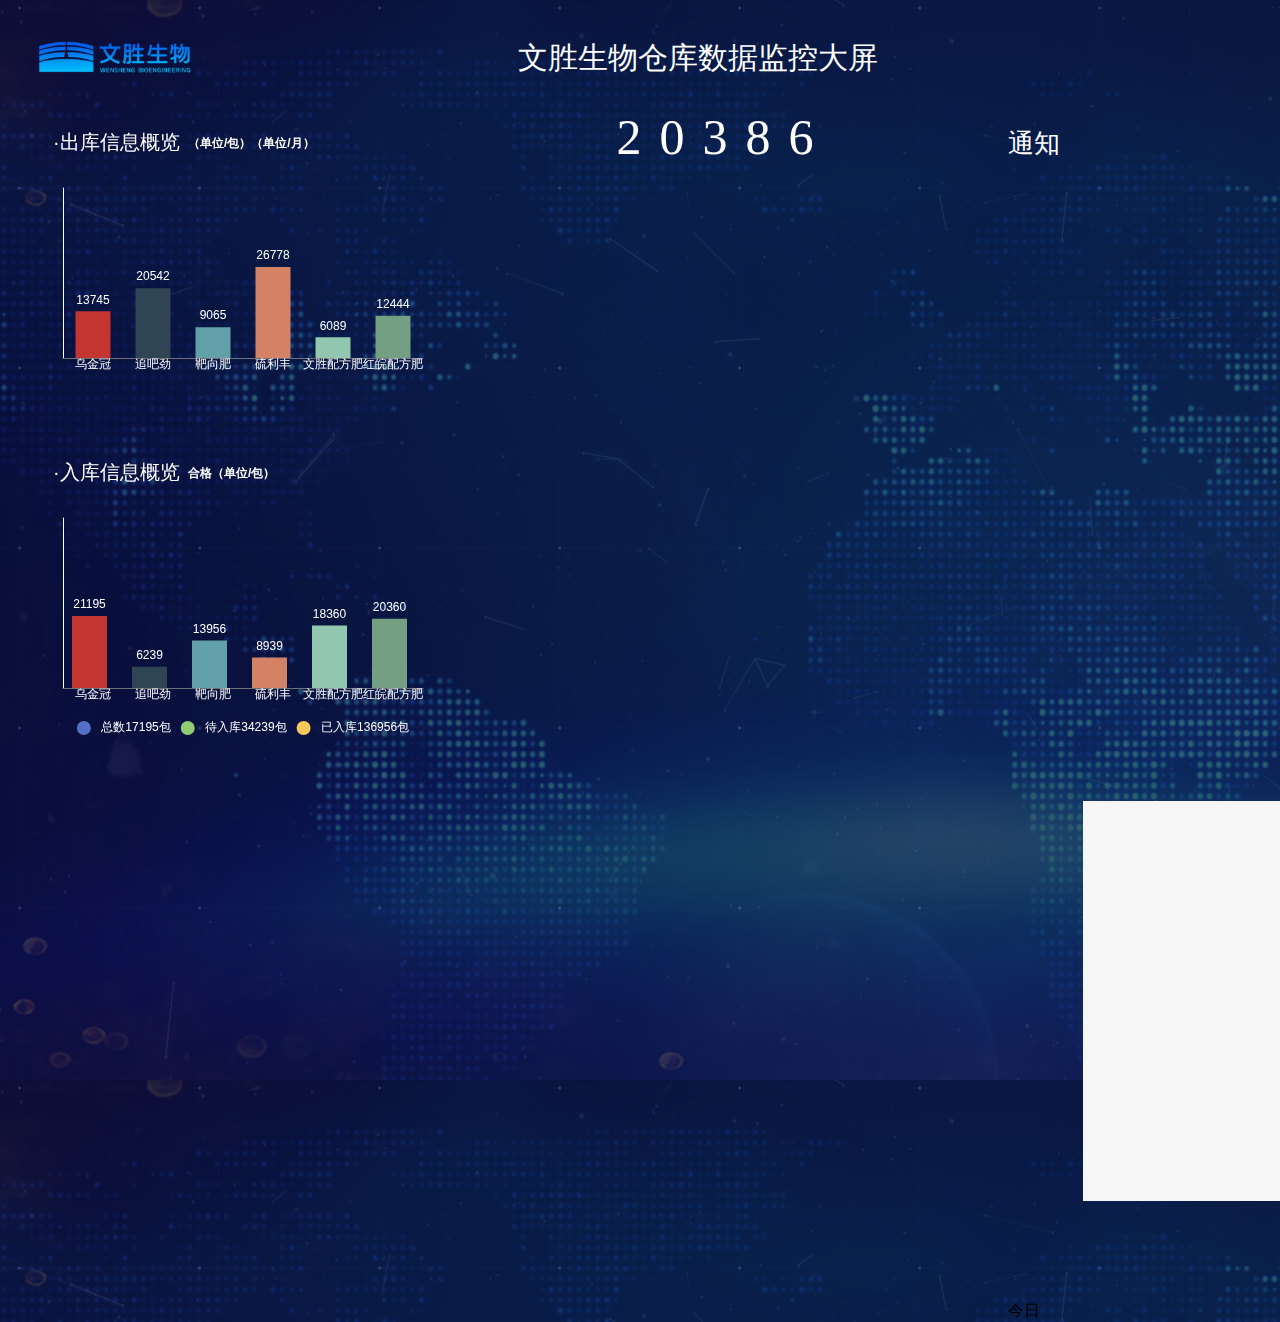
<file: index.html>
<!DOCTYPE html>
<html lang="en">

<head>
    <meta charset="UTF-8">
    <meta name="viewport" content="width=device-width, initial-scale=1.0">
    <title>Big screen</title>
    <script src="static/js/script.js"></script>
    <script src="static/js/echarts.min.js"></script>
    <script src="static/js/jquery-1.8.3.min.js"></script>
    <script src="static/js/jquery.liMarquee.js"></script>
    <link rel="stylesheet" href="static/css/style.css">
    <link rel="stylesheet" href="static/css/liMarquee.css">
    
    <style>
        .dowebok {
            width: 350px;
            height: 400px;
            margin: 100px auto;
            font-size: 14px;
        }

        .dowebok ul {
            margin: 0;
            line-height: 30px;
        }

        .dowebok a {
            color: #333;
            text-decoration: none;
        }

        .dowebok a:hover {
            text-decoration: underline;
        }
    </style>
</head>

<body>
    <div class="container">
        <div class="top">
            <img src='static/img/title.jpg' id='icon' />
            <div class="title">文胜生物仓库数据监控大屏</div>
        </div>
        <div class="context">
            <div class="left">
                <div id="table_frist"></div>
                <div id="table_second"></div>
            </div>
            <div class="middle">
                <div class="number">
                    <ul>
                        <li>2</li>
                        <li>0</li>
                        <li>3</li>
                        <li>8</li>
                        <li>6</li>
                    </ul>
                </div>
                <!-- <img src="static//img/earthsmall.jpg" alt="" /> -->
                <div class="message_table"></div>
            </div>
            <div class="right">
                <div class="little">通知</div>
                <div class="dowebok">
                    <ul>
                        <li><a href="">Smoothslides – 可平移的jQuery幻灯片插件</a></li>
                        <li><a href="">jQuery全屏滚动插件fullPage.js</a></li>
                        <li><a href="">WOW.js – 让页面滚动更有趣</a></li>
                        <li><a href="">让IE7 IE8支持CSS3 background-size属性</a></li>
                        <li><a href="">shCircleLoader – jQuery Loading效果插件</a></li>

                    </ul>
                </div>
                <div class="data">今日</div>
            </div>
        </div>
    </div>
    <script type="text/javascript">
        // 基于准备好的dom，初始化echarts实例
        var myChart_frist = echarts.init(document.getElementById('table_frist'));
        // console.log(document.getElementById('table_frist'));
        // 指定图表的配置项和数据
        var option_frist = {
            //标题
            title: [{
                text: '·出库信息概览',//主标题
                left: 30,
                textStyle: {
                    color: 'white',
                    fontSize: 20,
                    fontStyle: "normal",
                    fontFamily: "sans-serif",
                    fontWeight: "normal",
                },
            }, {
                text: '（单位/包）（单位/月）',//副标题
                left: 130,
                top: 10,
                textStyle: {
                    color: 'white',
                    fontSize: 12,
                },
                padding: [0, 0, 10, 40] //标题位置
            }],
            //legend  标题旁边有个小字

            legend: {
                type: 'plain',  // 图列类型，默认为 'plain'
                top: '1%',  // 图列相对容器的位置 top\bottom\left\right
                height: "100",
                orient: 'horizontal',
                padding: [260, 0, 0, 0],
                selected: {
                    // '销量': true  // 图列选择，图形加载出来会显示选择的图列，默认为true
                },
                textStyle: {  // 图列内容样式
                    color: 'white',  // 字体颜色
                    // backgroundColor: 'black'  // 字体背景色
                },
                tooltip: {  // 图列提示框，默认不显示
                    show: true,
                    trigger: 'axis',
                    // color: 'red'
                },
            },

            // ---  提示框 ----
            tooltip: {
                show: true,   // 是否显示提示框，默认为true
                // trigger: 'item', // 数据项图形触发
                axisPointer: {   // 指示样式
                    // type: 'shadow',
                    // axis: 'auto'
                },
                // padding: 5,
                textStyle: {   // 提示框内容的样式
                    // color: '#fff'
                }
            },
            // ---- gird区域 ---
            // gird: {
            //     show: false,    // 是否显示直角坐标系网格
            //     top: 0,  // 相对位置 top\bottom\left\right
            //     containLabel: false, // gird 区域是否包含坐标轴的刻度标签
            //     tooltip: {
            //         show: false,
            //         trigger: 'item',   // 触发类型
            //         textStyle: {
            //             color: '#666'
            //         }
            //     }
            // },


            //X轴(横着那个)
            xAxis: {
                axisTick: {    // 坐标轴 刻度
                    show: false,  // 是否显示
                    inside: false,  // 是否朝内
                    length: 2,     // 长度
                    lineStyle: {   // 默认取轴线的样式
                        color: 'blue',
                        width: 1,
                        type: 'solid'
                    }
                },
                axisLabel: {    // 坐标轴标签
                    show: true,  // 是否显示
                    inside: false, // 是否朝内
                    interval: 0, //坐标轴刻度标签的显示间隔,可以设置成 0 强制显示所有标签。
                    rotate: 0, // 旋转角度
                    margin: 1, // 刻度标签与轴线之间的距离
                    color: 'white'  // 字体的颜色 
                },
                splitLine: {    // gird区域中的分割线
                    show: false,  // 是否显示
                    lineStyle: {
                        // color: 'red',
                        // width: 1,
                        // type: 'solid'
                    }
                },
                splitArea: {    // 网格区域
                    show: false  // 是否显示，默认为false,选true会有阴影,不透明
                },
                data: ["乌金冠", "追吧劲", "靶向肥", "硫利丰", "文胜配方肥", "红皖配方肥"]
            },

            //y轴

            yAxis: [{
                show: true,// 是否显示
                position: 'left',// y轴位置

                axisLine: { // 坐标轴 轴线
                    show: true,
                    symbol: ['none'],
                    // ----- 线 -------
                    lineStyle: {
                        color: 'white',
                        width: 1,
                        type: 'solid',
                    }
                },

                type: 'value',
                scale: true,
                max: 50000,
                min: 0,
                splitNumber: 1,
                boundaryGap: [0.2, 0.2],

                axisTick: {      // 坐标轴的刻度
                    show: false,    // 是否显示
                    inside: true,  // 是否朝内
                    length: 4,      // 长度
                    lineStyle: {
                        color: 'red',  // 默认取轴线的颜色
                        width: 1,
                        type: 'solid'
                    }
                },


                axisLabel: {      // 坐标轴的标签
                    show: false,    // 是否显示
                    inside: false,  // 是否朝内
                    rotate: 0,     // 旋转角度
                    margin: 8,     // 刻度标签与轴线之间的距离
                    color: 'blue',  // 默认标签的颜色
                },
                splitLine: {    // gird 区域中的分割线
                    show: false,   // 是否显示
                    lineStyle: {
                        color: '#666',
                        width: 1,
                        type: 'dashed'
                    }
                },
                splitArea: {     // 网格区域
                    show: false   // 是否显示，默认为false
                }
            }],

            //  -------   内容数据 -------
            series: [{
                name: '',
                type: 'bar',
                label: { // 图形上的文本标签
                    normal: {
                        show: true,
                        position: 'top',
                        rotate: 0,  // 旋转角度
                        color: 'white'
                    },
                },

                itemStyle: { // 图形的形状
                    normal: {
                        color: function (params) {
                            var colorList = ['#c23531', '#2f4554', '#61a0a8', '#d48265', '#91c7ae', '#749f83'];
                            return colorList[params.dataIndex]
                        }
                    },
                },
                barWidth: 35,//柱图宽度
                barCategoryGap: '5%',  // 柱形的间距
                data: [13745, 20542, 9065, 26778, 6089, 12444]
            }]
        };

        var myChart_second = echarts.init(document.getElementById('table_second'));
        // console.log(document.getElementById('table_second'));
        // 指定图表的配置项和数据
        var option_second = {
            //标题
            title: [{
                text: '·入库信息概览',//主标题
                left: 30,
                textStyle: {
                    color: 'white',
                    fontSize: 20,
                    fontStyle: "normal",
                    fontFamily: "sans-serif",
                    fontWeight: "normal",
                },
            }, {
                text: '合格（单位/包）',
                left: 130,
                top: 10,
                textStyle: {
                    color: 'white',
                    fontSize: 12,
                },
                padding: [0, 0, 10, 40] //标题位置
            }],
            //legend  标题旁边有个小字

            legend: {
                type: 'plain',  // 图列类型，默认为 'plain'
                top: '1%',  // 图列相对容器的位置 top\bottom\left\right
                height: "100",
                orient: 'horizontal',
                padding: [260, 0, 0, 0],
                selected: {
                    // '销量': true  // 图列选择，图形加载出来会显示选择的图列，默认为true
                },
                textStyle: {  // 图列内容样式
                    color: 'white',  // 字体颜色
                    // backgroundColor: 'black'  // 字体背景色
                },
                tooltip: {  // 图列提示框，默认不显示
                    show: true,
                    trigger: 'axis',
                    // color: 'red'
                },
                data: [   // 图列内容
                    {
                        name: '总数17195包',
                        icon: 'circle',
                        textStyle: {
                            color: 'white',  // 单独设置某一个图列的颜色
                        }
                    },
                    {
                        name: '待入库34239包',
                        icon: 'circle',
                        textStyle: {
                            color: 'white',  // 单独设置某一个图列的颜色
                        }
                    },
                    {
                        name: '已入库136956包',
                        icon: 'circle',
                        textStyle: {
                            color: 'white',  // 单独设置某一个图列的颜色
                        }
                    },
                ]
            },

            // ---  提示框 ----
            tooltip: {
                show: true,   // 是否显示提示框，默认为true
                // trigger: 'item', // 数据项图形触发
                axisPointer: {   // 指示样式
                    // type: 'shadow',
                    // axis: 'auto'
                },
                // padding: 5,
                textStyle: {   // 提示框内容的样式
                    // color: '#fff'
                }
            },
            // ---- gird区域 ---
            // gird: {
            //     show: false,    // 是否显示直角坐标系网格
            //     top: 0,  // 相对位置 top\bottom\left\right
            //     containLabel: false, // gird 区域是否包含坐标轴的刻度标签
            //     tooltip: {
            //         show: false,
            //         trigger: 'item',   // 触发类型
            //         textStyle: {
            //             color: '#666'
            //         }
            //     }
            // },


            //X轴(横着那个)
            xAxis: {
                axisTick: {    // 坐标轴 刻度
                    show: false,  // 是否显示
                    inside: false,  // 是否朝内
                    length: 2,     // 长度
                    lineStyle: {   // 默认取轴线的样式
                        color: 'blue',
                        width: 1,
                        type: 'solid'
                    }
                },
                axisLabel: {    // 坐标轴标签
                    show: true,  // 是否显示
                    inside: false, // 是否朝内
                    interval: 0, //坐标轴刻度标签的显示间隔,可以设置成 0 强制显示所有标签。
                    rotate: 0, // 旋转角度
                    margin: 1, // 刻度标签与轴线之间的距离
                    color: 'white'  // 字体的颜色 
                },
                splitLine: {    // gird区域中的分割线
                    show: false,  // 是否显示
                    lineStyle: {
                        // color: 'red',
                        // width: 1,
                        // type: 'solid'
                    }
                },
                splitArea: {    // 网格区域
                    show: false  // 是否显示，默认为false,选true会有阴影,不透明
                },
                data: ["乌金冠", "追吧劲", "靶向肥", "硫利丰", "文胜配方肥", "红皖配方肥"]
            },

            //y轴

            yAxis: [{
                show: true,// 是否显示
                position: 'left',// y轴位置

                axisLine: { // 坐标轴 轴线
                    show: true,
                    symbol: ['none'],
                    // ----- 线 -------
                    lineStyle: {
                        color: 'white',
                        width: 1,
                        type: 'solid',
                    }
                },

                type: 'value',
                scale: true,
                max: 50000,
                min: 0,
                splitNumber: 1,
                boundaryGap: [0.2, 0.2],

                axisTick: {      // 坐标轴的刻度
                    show: false,    // 是否显示
                    inside: true,  // 是否朝内
                    length: 4,      // 长度
                    lineStyle: {
                        color: 'red',  // 默认取轴线的颜色
                        width: 1,
                        type: 'solid'
                    }
                },


                axisLabel: {      // 坐标轴的标签
                    show: false,    // 是否显示
                    inside: false,  // 是否朝内
                    rotate: 0,     // 旋转角度
                    margin: 8,     // 刻度标签与轴线之间的距离
                    color: 'blue',  // 默认标签的颜色
                },
                splitLine: {    // gird 区域中的分割线
                    show: false,   // 是否显示
                    lineStyle: {
                        color: '#666',
                        width: 1,
                        type: 'dashed'
                    }
                },
                splitArea: {     // 网格区域
                    show: false   // 是否显示，默认为false
                }
            }],

            //  -------   内容数据 -------
            series: [{
                name: '总数17195包',
                type: 'bar',
                label: { // 图形上的文本标签
                    normal: {
                        show: true,
                        position: 'top',
                        rotate: 0,  // 旋转角度
                        color: 'white'
                    },
                },

                itemStyle: { // 图形的形状
                    normal: {
                        color: function (params) {
                            var colorList = ['#c23531', '#2f4554', '#61a0a8', '#d48265', '#91c7ae', '#749f83'];
                            return colorList[params.dataIndex]
                        }
                    },
                },
                barWidth: 35,//柱图宽度
                barCategoryGap: '5%',  // 柱形的间距
                data: [21195, 6239, 13956, 8939, 18360, 20360]
            },
            {
                name: '待入库34239包',
                type: 'bar',
            },
            {
                name: '已入库136956包',
                type: 'bar',
            }]
        };

        // 使用刚指定的配置项和数据显示图表。
        myChart_frist.setOption(option_frist);
        myChart_second.setOption(option_second);
        //根据窗口的大小变动图表 --- 重点
        window.onresize = function () {
            myChart_frist.resize();
            myChart_second.resize();
        }

    </script>
    <script>
        $(document).ready(function () {
            $(".dowebok").liMarquee({
                direction: "up",
            });
        });
    </script>
</body>

</html>
</file>
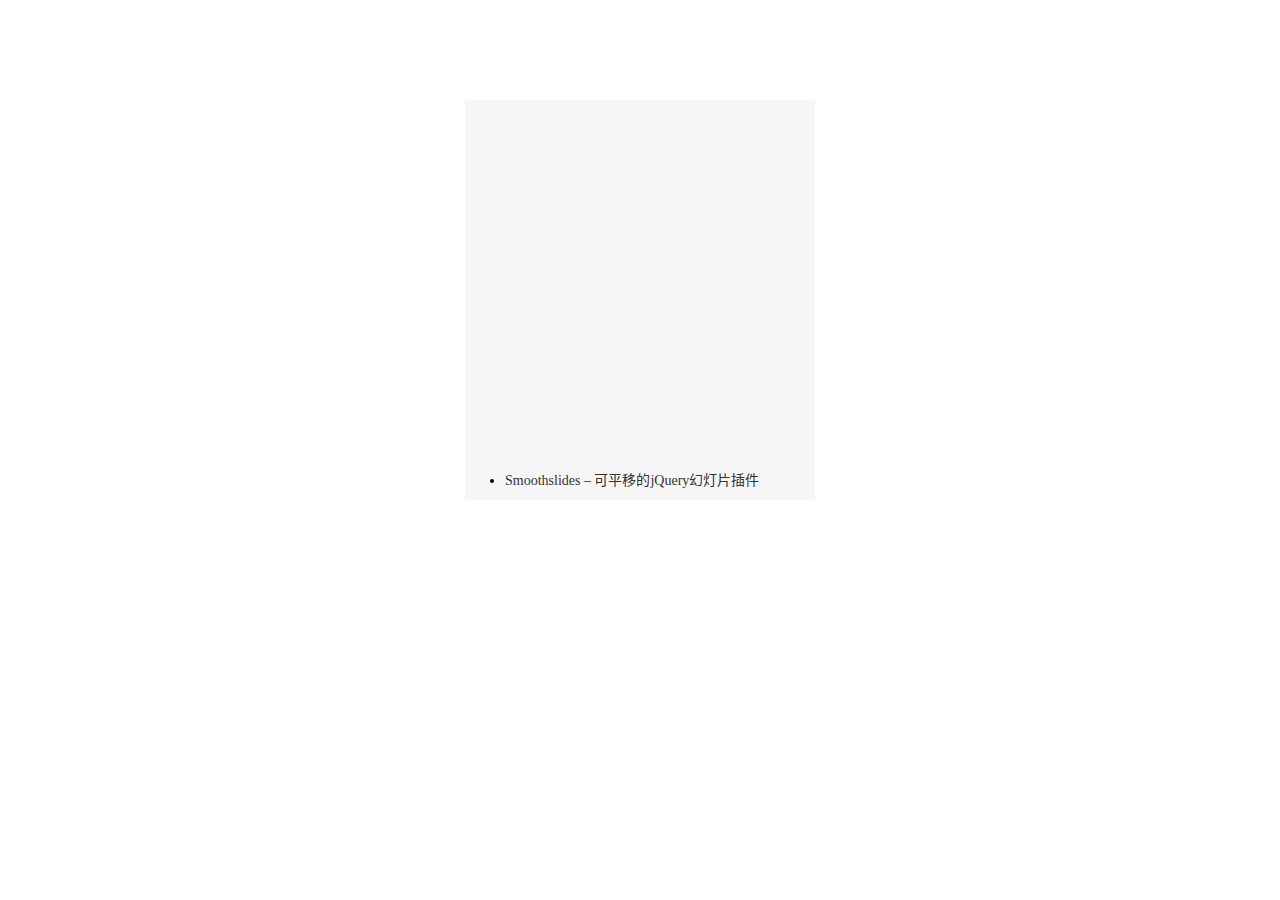
<file: plug_text/index3.html>
<!DOCTYPE html>
<html lang="zh-CN">
<head>
<meta charset="utf-8">
<title>jQuery无缝滚动插件liMarquee演示-向上滚动_dowebok</title>
<link rel="stylesheet" href="css/liMarquee.css">
<style>
.dowebok { width: 350px; height: 400px; margin: 100px auto; font-size: 14px;}
.dowebok ul { margin: 0; line-height: 30px;}
.dowebok a { color: #333; text-decoration: none;}
.dowebok a:hover { text-decoration: underline;}
</style>
</head>

<body>
<div class="dowebok">
	<ul>
		<li>
			<a href="">Smoothslides – 可平移的jQuery幻灯片插件</a>
		</li>
		<li>
			<a href="">jQuery全屏滚动插件fullPage.js</a>
		</li>
		<li>
			<a href="">WOW.js – 让页面滚动更有趣</a>
		</li>
		<li>
			<a href="">让IE7 IE8支持CSS3 background-size属性</a>
		</li>
	
	</ul>
</div>

<script src="js/jquery-1.8.3.min.js"></script>
<script src="js/jquery.liMarquee.js"></script>
<script>
$(function(){
	$('.dowebok').liMarquee({
		direction: 'up'
	});
});
</script>

</body>
</html>
</file>
<file: static/css/style.css>
body {
  width: 500px;
  height: 400px;
  position: relative;
  background: url("../img/background.jpg");
}

#icon {
  position: absolute;
  width: 300px;
  height: 170px;
  left: -40px;
  top: -40px;
}

.title {
  position: relative;
  float: right;
  color: white;
  font-size: 30px;
  margin: 30px;
  left: 400px;
}

.context {
  /* float: right; */
}

#table_frist {
  left: -15px;
  top: 120px;
  width: 450px;
  height: 300px;
  margin: 0 auto;
}

#table_second {
  left: -15px;
  top: 150px;
  width: 450px;
  height: 300px;
  margin: 0 auto;
}

.number {
  position: relative;
  color: #fff;
}

ul {
  list-style-type: none;
  padding: 0px;
  margin: 0px;
  text-align: center;
  top: -500px;
  left: 450px;
  position: relative;
}
ul li {
  display: inline;
  background-repeat: no-repeat;
  background-position: 0px 5px;
  padding-left: 14px;
  font-size: 50px;
}

.right{
    position: relative;
    left: 1000px;
}

.little{
    color: #fff;
    position: relative;
    top: -540px;
    font-size: 26px;
}
</file>
<file: static/css/liMarquee.css>
/*Plugin CSS*/
.str_wrap {
  overflow: hidden;
  zoom: 1;
  width: 100%;
  font-size: 12px;
  line-height: 16px;
  position: relative;
  -moz-user-select: none;
  -khtml-user-select: none;
  user-select: none;
  background: #f6f6f6;
  white-space: nowrap;
}

.str_wrap.str_active {
  background: #f1f1f1;
}
.str_move {
  white-space: nowrap;
  position: absolute;
  top: 0;
  left: 0;
  cursor: move;
}
.str_move_clone {
  display: inline-block;
  display: inline;
  zoom: 1;
  vertical-align: top;
  position: absolute;
  left: 100%;
  top: 0;
}
.str_vertical .str_move_clone {
  left: 0;
  top: 100%;
}
.str_down .str_move_clone {
  left: 0;
  bottom: 100%;
}
.str_vertical .str_move,
.str_down .str_move {
  white-space: normal;
  width: 100%;
}
.str_static .str_move,
.no_drag .str_move,
.noStop .str_move {
  cursor: inherit;
}
.str_wrap img {
  max-width: none !important;
}
</file>
<file: plug_text/css/liMarquee.css>
/*Plugin CSS*/
.str_wrap {
  overflow: hidden;
  zoom: 1;
  width: 100%;
  font-size: 12px;
  line-height: 16px;
  position: relative;
  -moz-user-select: none;
  -khtml-user-select: none;
  user-select: none;
  background: #f6f6f6;
  white-space: nowrap;
}

.str_wrap.str_active {
  background: #f1f1f1;
}
.str_move {
  white-space: nowrap;
  position: absolute;
  top: 0;
  left: 0;
  cursor: move;
}
.str_move_clone {
  display: inline-block;
  display: inline;
  zoom: 1;
  vertical-align: top;
  position: absolute;
  left: 100%;
  top: 0;
}
.str_vertical .str_move_clone {
  left: 0;
  top: 100%;
}
.str_down .str_move_clone {
  left: 0;
  bottom: 100%;
}
.str_vertical .str_move,
.str_down .str_move {
  white-space: normal;
  width: 100%;
}
.str_static .str_move,
.no_drag .str_move,
.noStop .str_move {
  cursor: inherit;
}
.str_wrap img {
  max-width: none !important;
}
</file>
